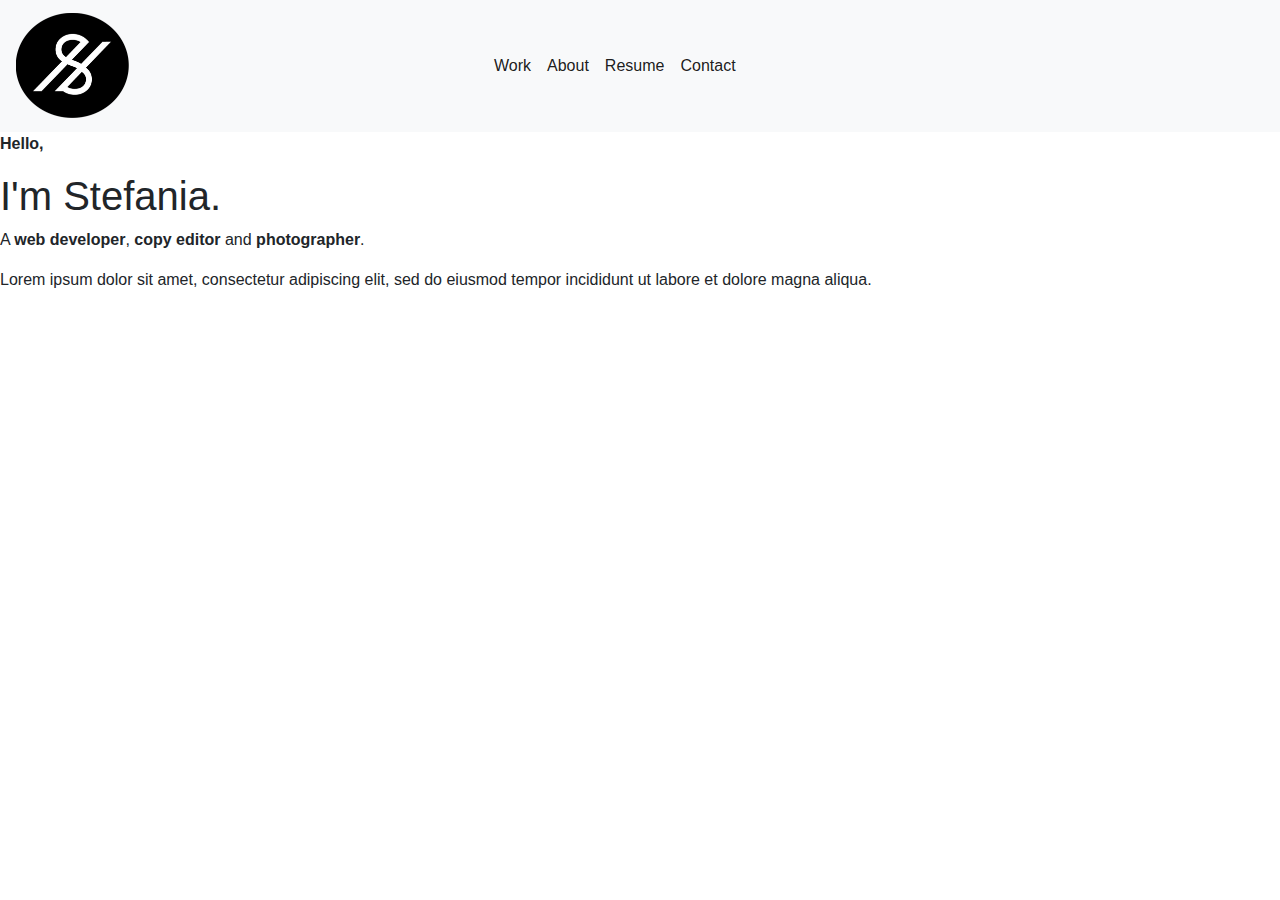
<file: Personal-Website-master/Resume 2019/index.html>
<!DOCTYPE html>
<html lang="en">
  <head>
    <meta charset="utf-8">
    <meta name="viewport" content="width=device-width, initial-scale=1, shrink-to-fit=no">
    <link rel="stylesheet" href="https://stackpath.bootstrapcdn.com/bootstrap/4.3.1/css/bootstrap.min.css">
    <link rel="stylesheet" href="css/styles.css">
    <title>Stefania Hernandez</title>
  </head>
  <body>
   
    <!--Begin Nav-->
    
    <nav class="navbar navbar-expand-lg navbar-light bg-light">
      <a class="navbar-brand" href="index.html"><img src="images/sh-logo.png" alt="logo" id="logo"></a>
      <button class="navbar-toggler" type="button" data-toggle="collapse" data-target="#navbarNav" aria-controls="navbarNav" aria-expanded="false" aria-label="Toggle navigation">
        <span class="navbar-toggler-icon"></span>
      </button>
      <div class="collapse navbar-collapse" id="navbarNav">
        <ul class="navbar-nav">
          <li class="nav-item active">
            <a class="nav-link" href="#">Work<span class="sr-only">(current)</span></a>
          </li>
          <li class="nav-item active">
            <a class="nav-link" href="#">About</a>
          </li>
          <li class="nav-item active">
            <a class="nav-link" href="#">Resume</a>
          </li>
          <li class="nav-item active">
            <a class="nav-link" href="#">Contact</a>
          </li>
        </ul>
      </div>
    </nav>
    
    <!--End Nav-->
    
    <!--Begin Header-->
    
    <div class="header">
        <div id="header_image" class="float-right">
            
        </div>
        <div id="header_text" class="float-left">
            <article>
                <p><strong>Hello,</strong></p>
                <h1>I'm Stefania.</h1>
                <p>A <strong>web developer</strong>, <strong>copy editor</strong> and <strong>photographer</strong>.</p>
                <p id="header_text_sm">Lorem ipsum dolor sit amet, consectetur adipiscing elit, sed do eiusmod tempor incididunt ut labore et dolore magna aliqua. </p>
            </article>
        </div>
    </div>

    <!-- Optional JavaScript -->
    <!-- jQuery first, then Popper.js, then Bootstrap JS -->
    <script src="https://code.jquery.com/jquery-3.3.1.slim.min.js" integrity="sha384-q8i/X+965DzO0rT7abK41JStQIAqVgRVzpbzo5smXKp4YfRvH+8abtTE1Pi6jizo" crossorigin="anonymous"></script>
    <script src="https://cdnjs.cloudflare.com/ajax/libs/popper.js/1.14.7/umd/popper.min.js"></script>
    <script src="https://stackpath.bootstrapcdn.com/bootstrap/4.3.1/js/bootstrap.min.js"></script>
  </body>
</html>
</file>
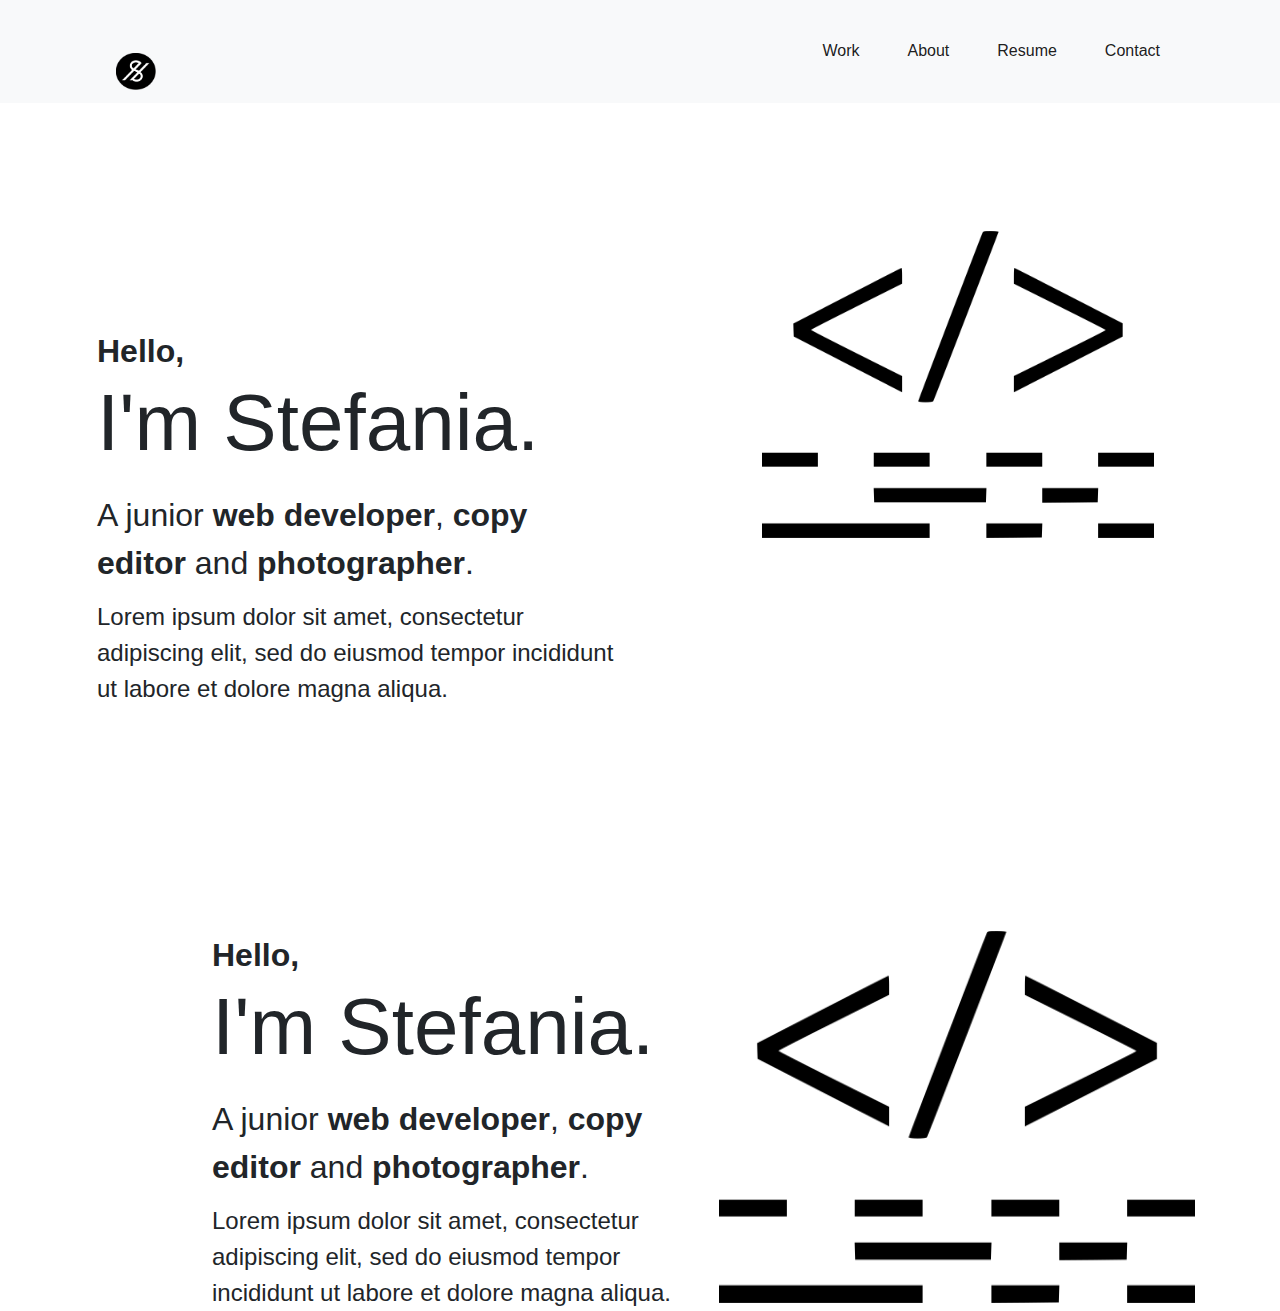
<file: Personal-Website-master/Personal-Website-master/Resume 2019/index.html>
<!DOCTYPE html>
<html lang="en">
  <head>
    <meta charset="utf-8">
    <meta name="viewport" content="width=device-width, initial-scale=1, shrink-to-fit=no">
    <link rel="stylesheet" href="https://stackpath.bootstrapcdn.com/bootstrap/4.3.1/css/bootstrap.min.css">
    <link rel="stylesheet" href="css/styles.css">
    <title>Stefania Hernandez</title>
  </head>
  <body>
   
    <!--Begin Nav-->
    
    <nav class="navbar navbar-expand-lg navbar-light bg-light">
      <a class="navbar-brand" href="index.html"><img src="images/sh-logo.png" class="img-fluid" alt="logo" id="logo"></a>
      <button class="navbar-toggler" type="button" data-toggle="collapse" data-target="#navbarNav" aria-controls="navbarNav" aria-expanded="false" aria-label="Toggle navigation">
        <span class="navbar-toggler-icon"></span>
      </button>
      <div class="collapse navbar-collapse" id="navbarNav">
        <ul class="navbar-nav">
          <li class="nav-item active">
            <a class="nav-link" href="#">Work<span class="sr-only">(current)</span></a>
          </li>
          <li class="nav-item active">
            <a class="nav-link" href="#">About</a>
          </li>
          <li class="nav-item active">
            <a class="nav-link" href="#">Resume</a>
          </li>
          <li class="nav-item active">
            <a class="nav-link" href="#">Contact</a>
          </li>
        </ul>
      </div>
    </nav>
    
    <!--End Nav-->
    
    <!--Begin Header-->
    
    <div class="header row">
        <div id="header_text" class="float-left">
            <article>
                <p><strong>Hello,</strong></p>
                <h1>I'm Stefania.</h1>
                <p>A junior <strong>web developer</strong>, <strong>copy editor</strong> and <strong>photographer</strong>.</p>
                <div id="header_text_sm">Lorem ipsum dolor sit amet, consectetur adipiscing elit, sed do eiusmod tempor incididunt ut labore et dolore magna aliqua.</div>
            </article>
        </div>
        <div id="header_image" class="float-right">
            <img src="images/temp_graphic.png" class="img-fluid" alt="logo_art">
        </div>
    </div>
    
<!-- NEW START/BOOTSTRAP APPROACH -->
  
   <div class="container" id="header">
       <div class="row" id="header_text"> <!--Remember, these IDs are being styled.-->
           <div class="col">
               <p><strong>Hello,</strong></p>
               <h1>I'm Stefania.</h1>
               <p>A junior <strong>web developer</strong>, <strong>copy editor</strong> and <strong>photographer</strong>.</p>
               <div id="header_text_sm">Lorem ipsum dolor sit amet, consectetur adipiscing elit, sed do eiusmod tempor incididunt ut labore et dolore magna aliqua.</div>
           </div>
           <div class="col">
               <img src="images/temp_graphic.png" class="img-fluid" alt="logo_art">
           </div>
       </div>
   </div>
   
    <!-- Optional JavaScript -->
    <!-- jQuery first, then Popper.js, then Bootstrap JS -->
    <script src="https://code.jquery.com/jquery-3.3.1.slim.min.js" integrity="sha384-q8i/X+965DzO0rT7abK41JStQIAqVgRVzpbzo5smXKp4YfRvH+8abtTE1Pi6jizo" crossorigin="anonymous"></script>
    <script src="https://cdnjs.cloudflare.com/ajax/libs/popper.js/1.14.7/umd/popper.min.js"></script>
    <script src="https://stackpath.bootstrapcdn.com/bootstrap/4.3.1/js/bootstrap.min.js"></script>
  </body>
</html>
</file>
<file: Personal-Website-master/Resume 2019/css/styles.css>
#logo {
    width: 25%;
}
</file>
<file: Personal-Website-master/Personal-Website-master/Resume 2019/css/styles.css>
body {
    
}
#logo {
    width: 25%;
    margin-left: 5em;
    margin-top: 2em;
}
#navbarNav {
    margin-left: 38em;
    margin-right: 5em;
}
.navbar-nav {
    
}
.nav-item {
    padding-right: 1em;
    padding-left: 1em;
}
#header_text {
    margin-top: 14em;
    margin-left: 7em;
}
#header_text p {
    font-size: 2em;
    margin-bottom: 0;
}
#header_text h1 {
    font-size: 5em;
    margin-bottom: .25em;
}
#header_text_sm {
    font-size: 1.5em;
    margin-top: .5em;
}
.float-right {
    float: right;
    width: 30%;
    margin: 8em auto 3em auto;
}
.float-left {
    width: 40%;
    float:left;
    clear: both;
}
</file>
